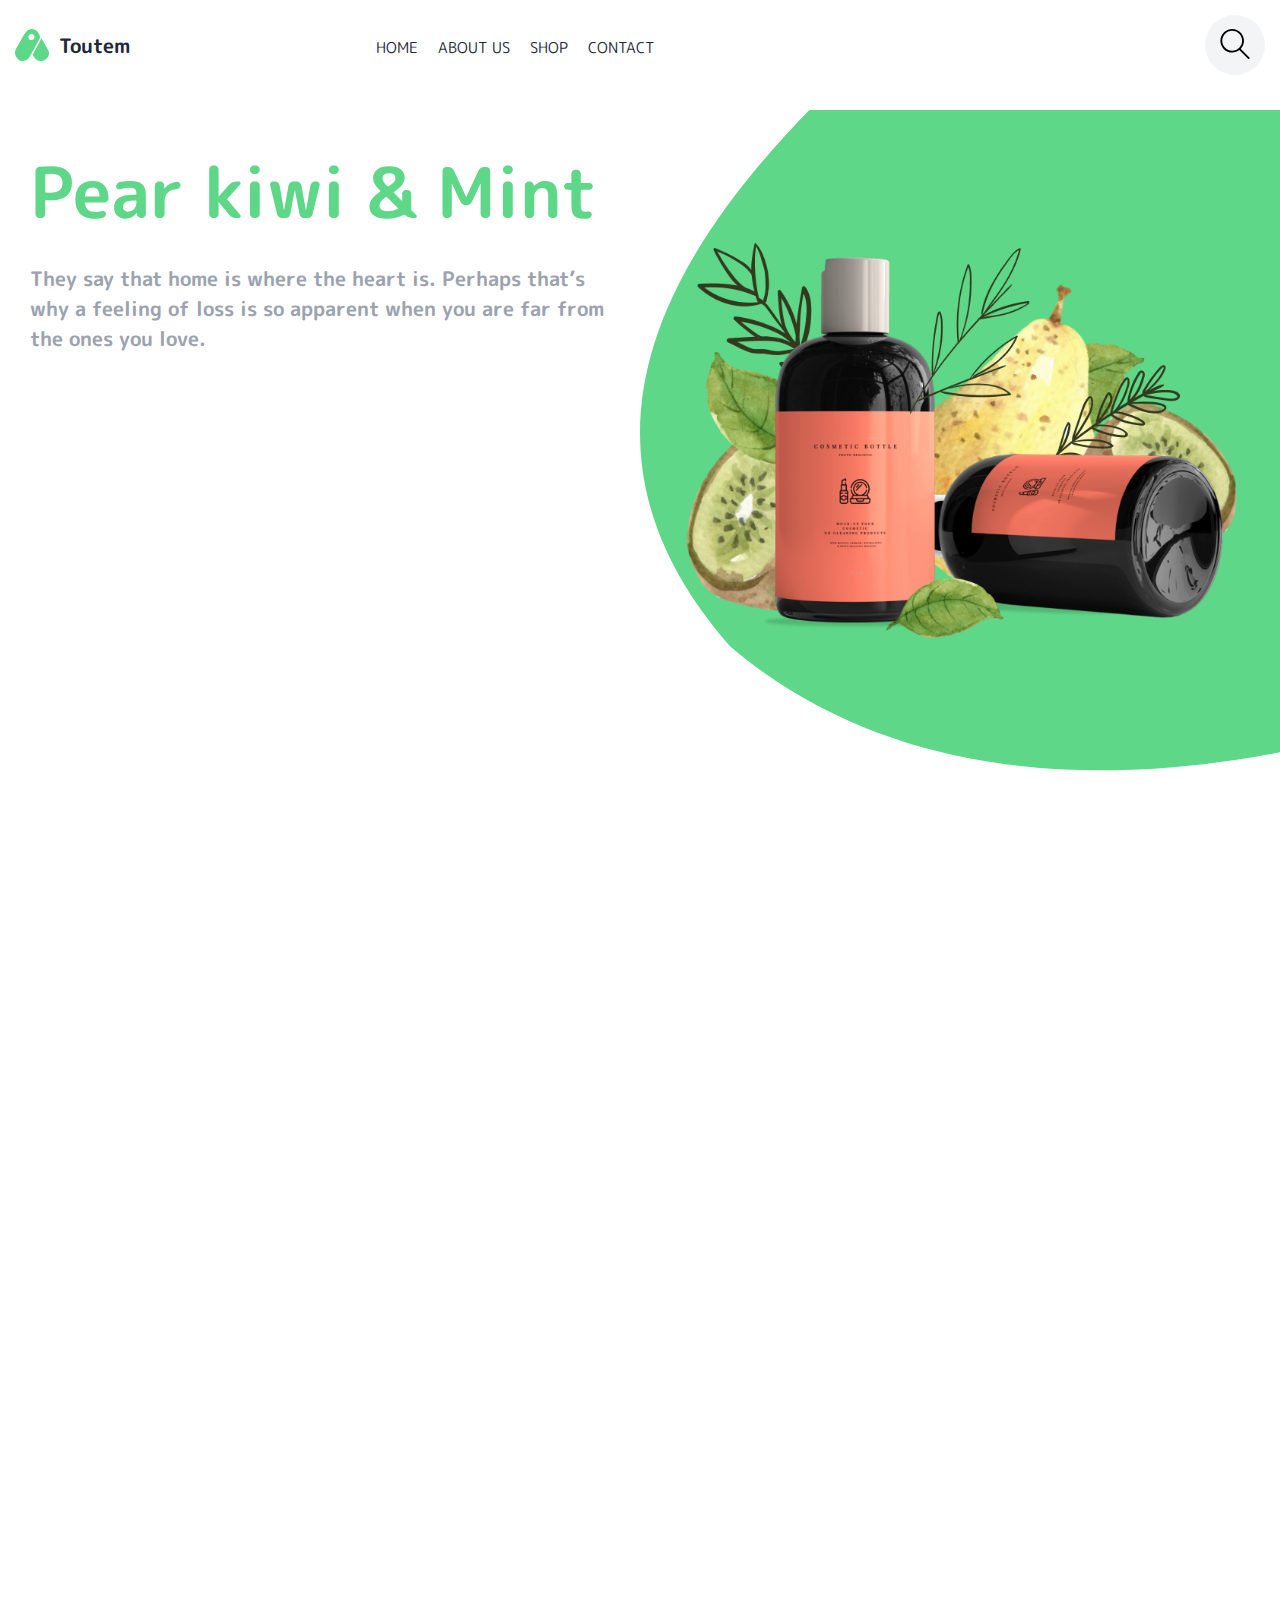
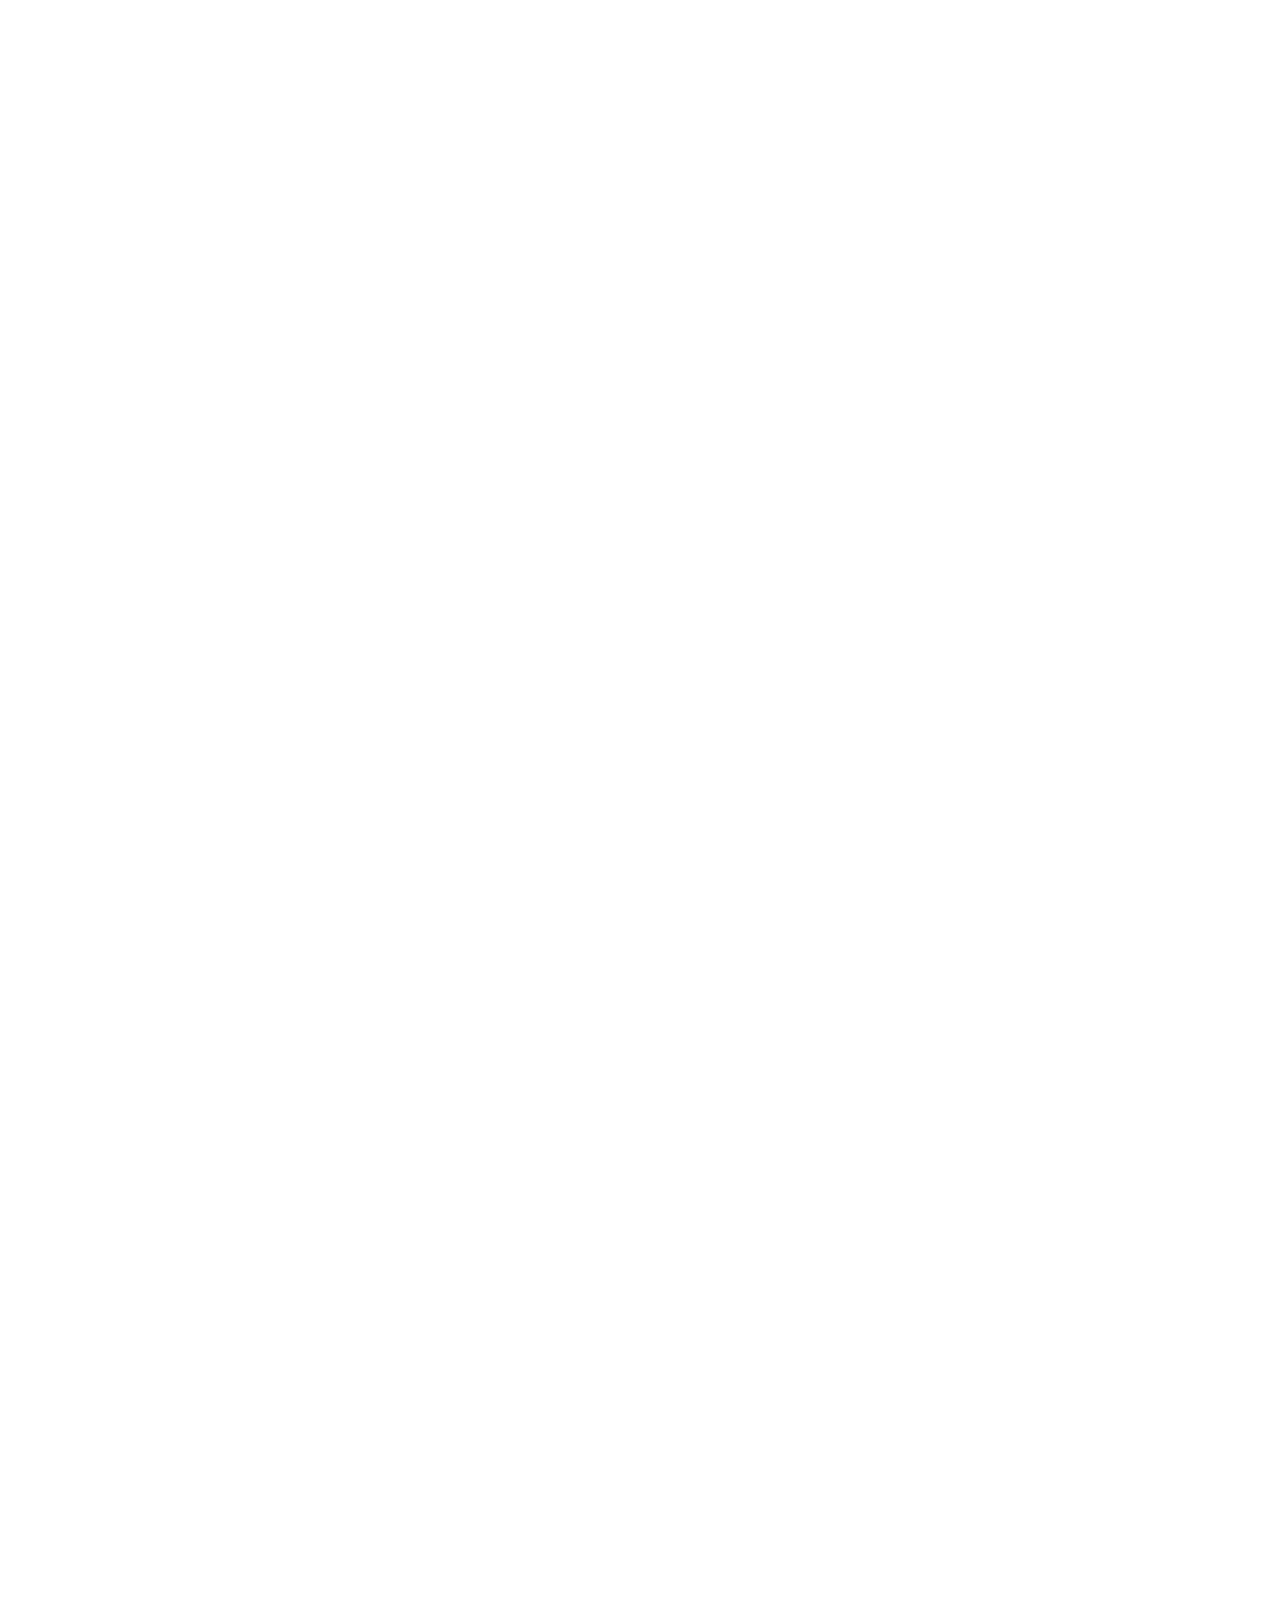
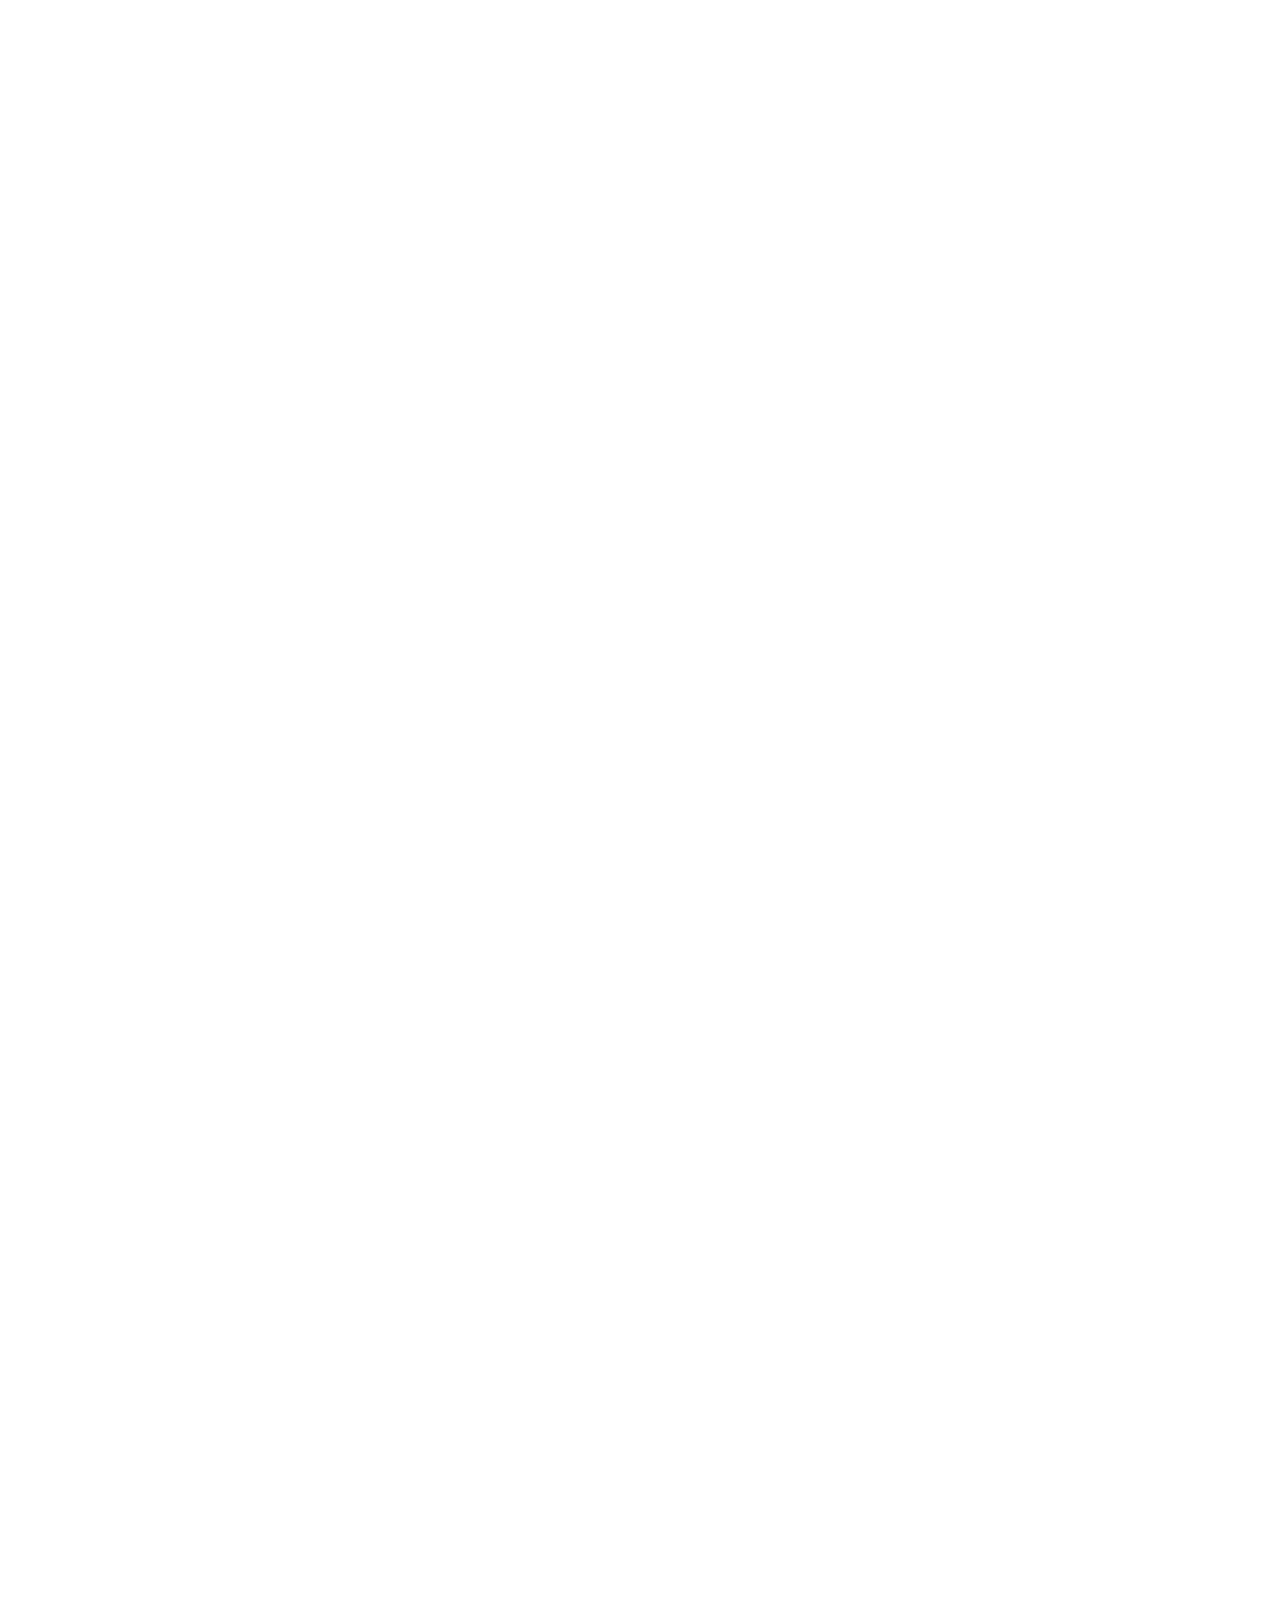
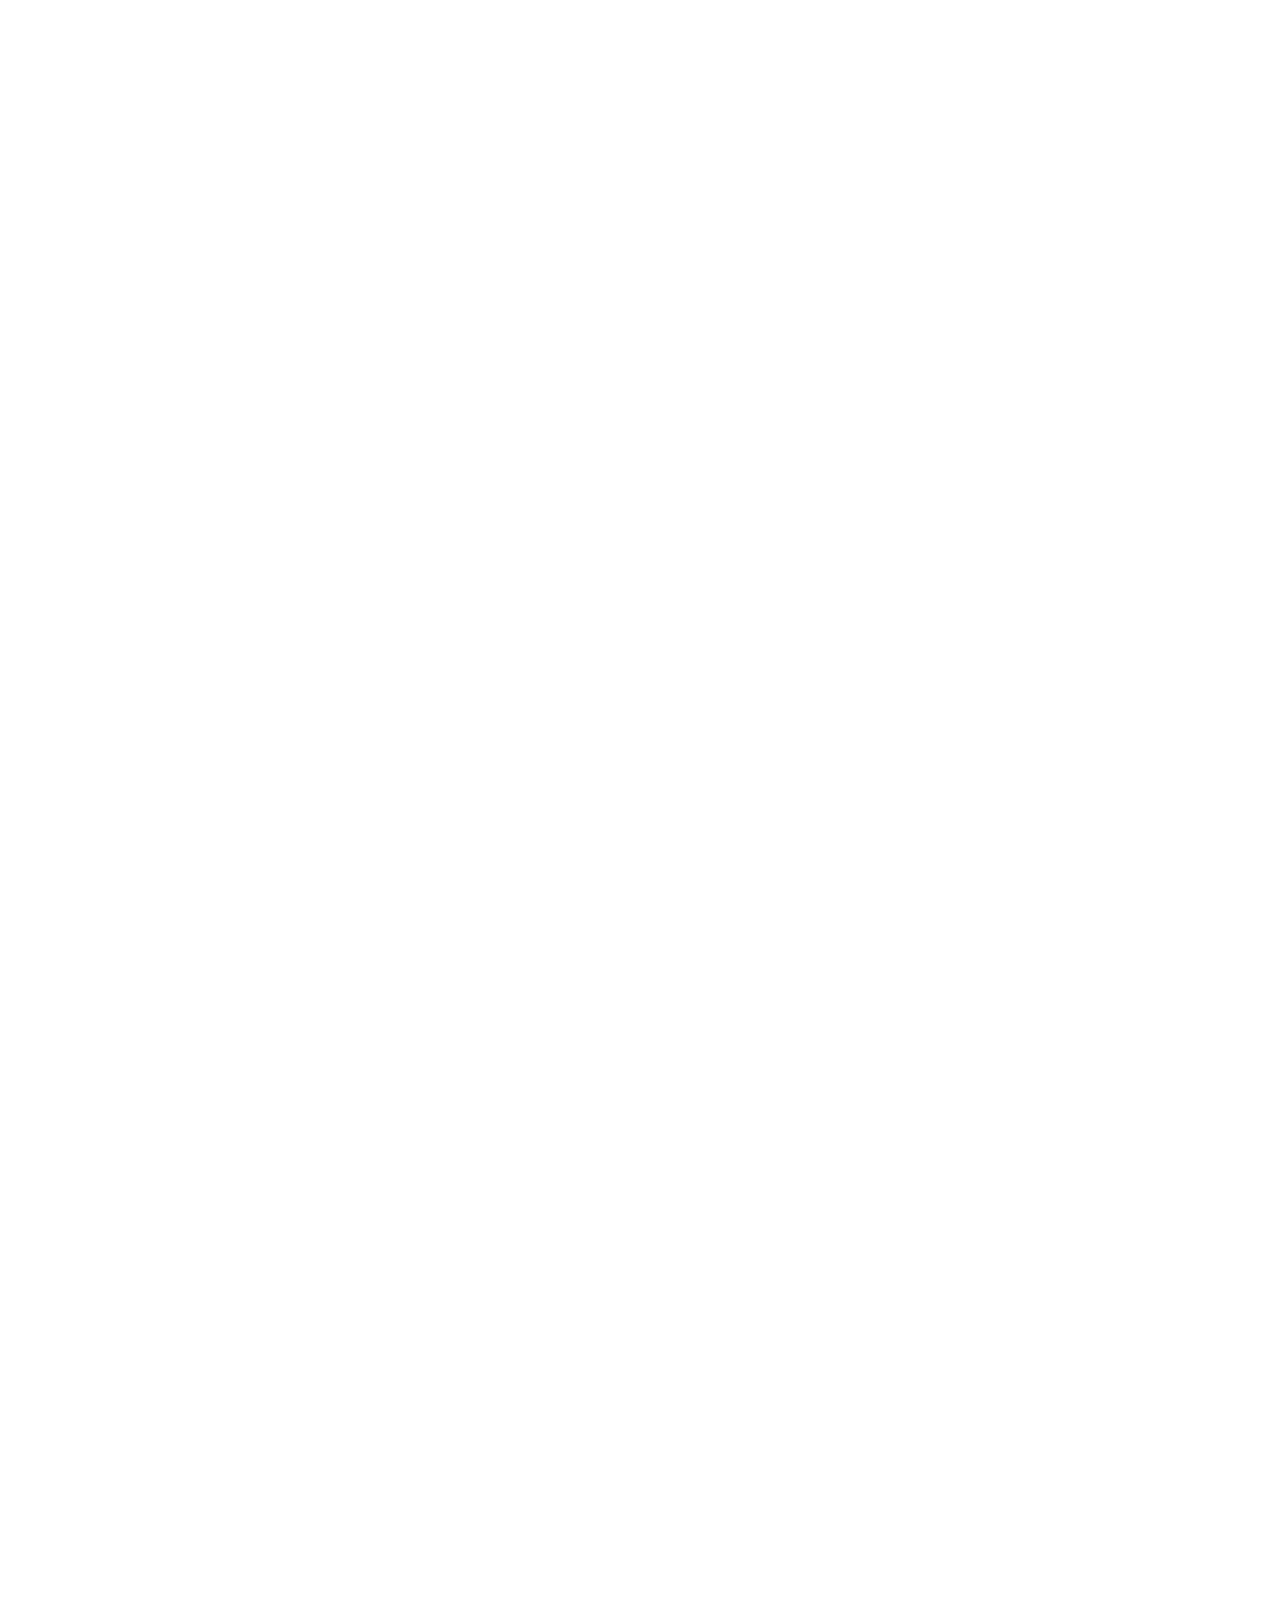
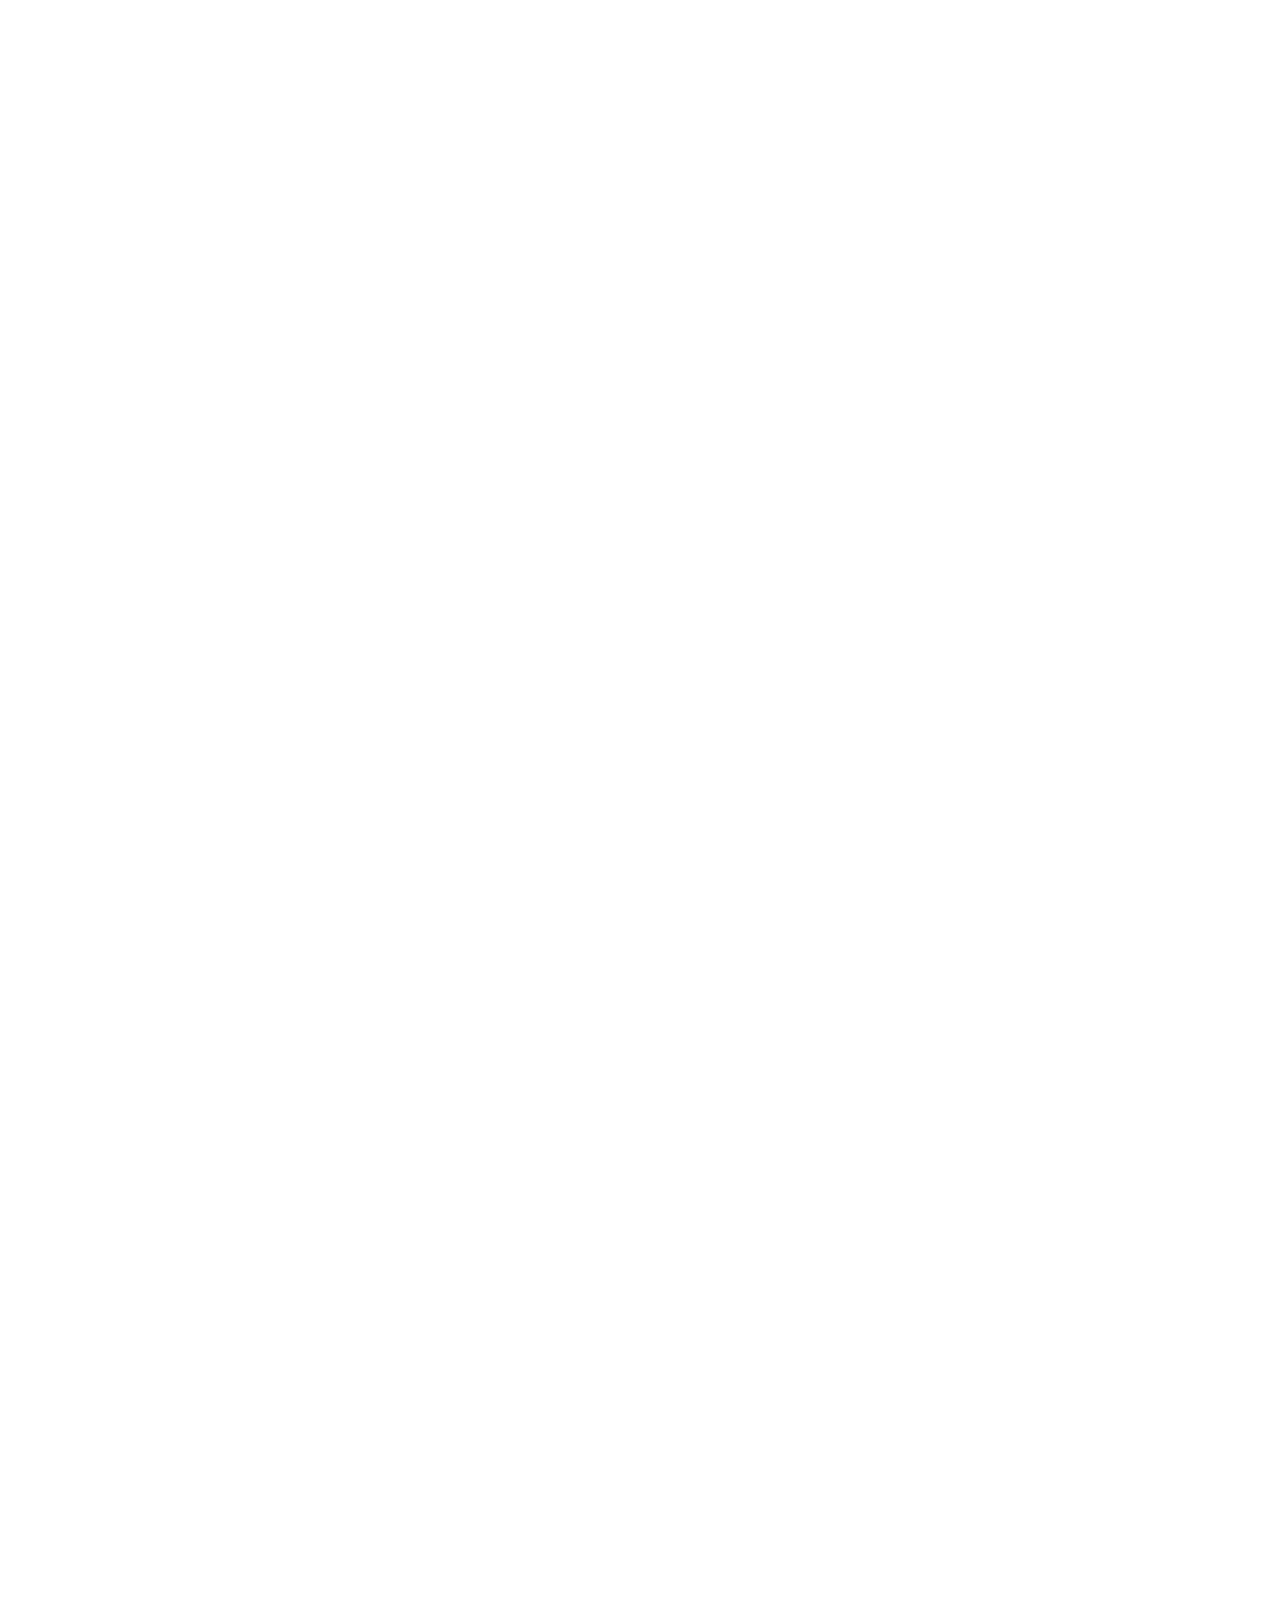
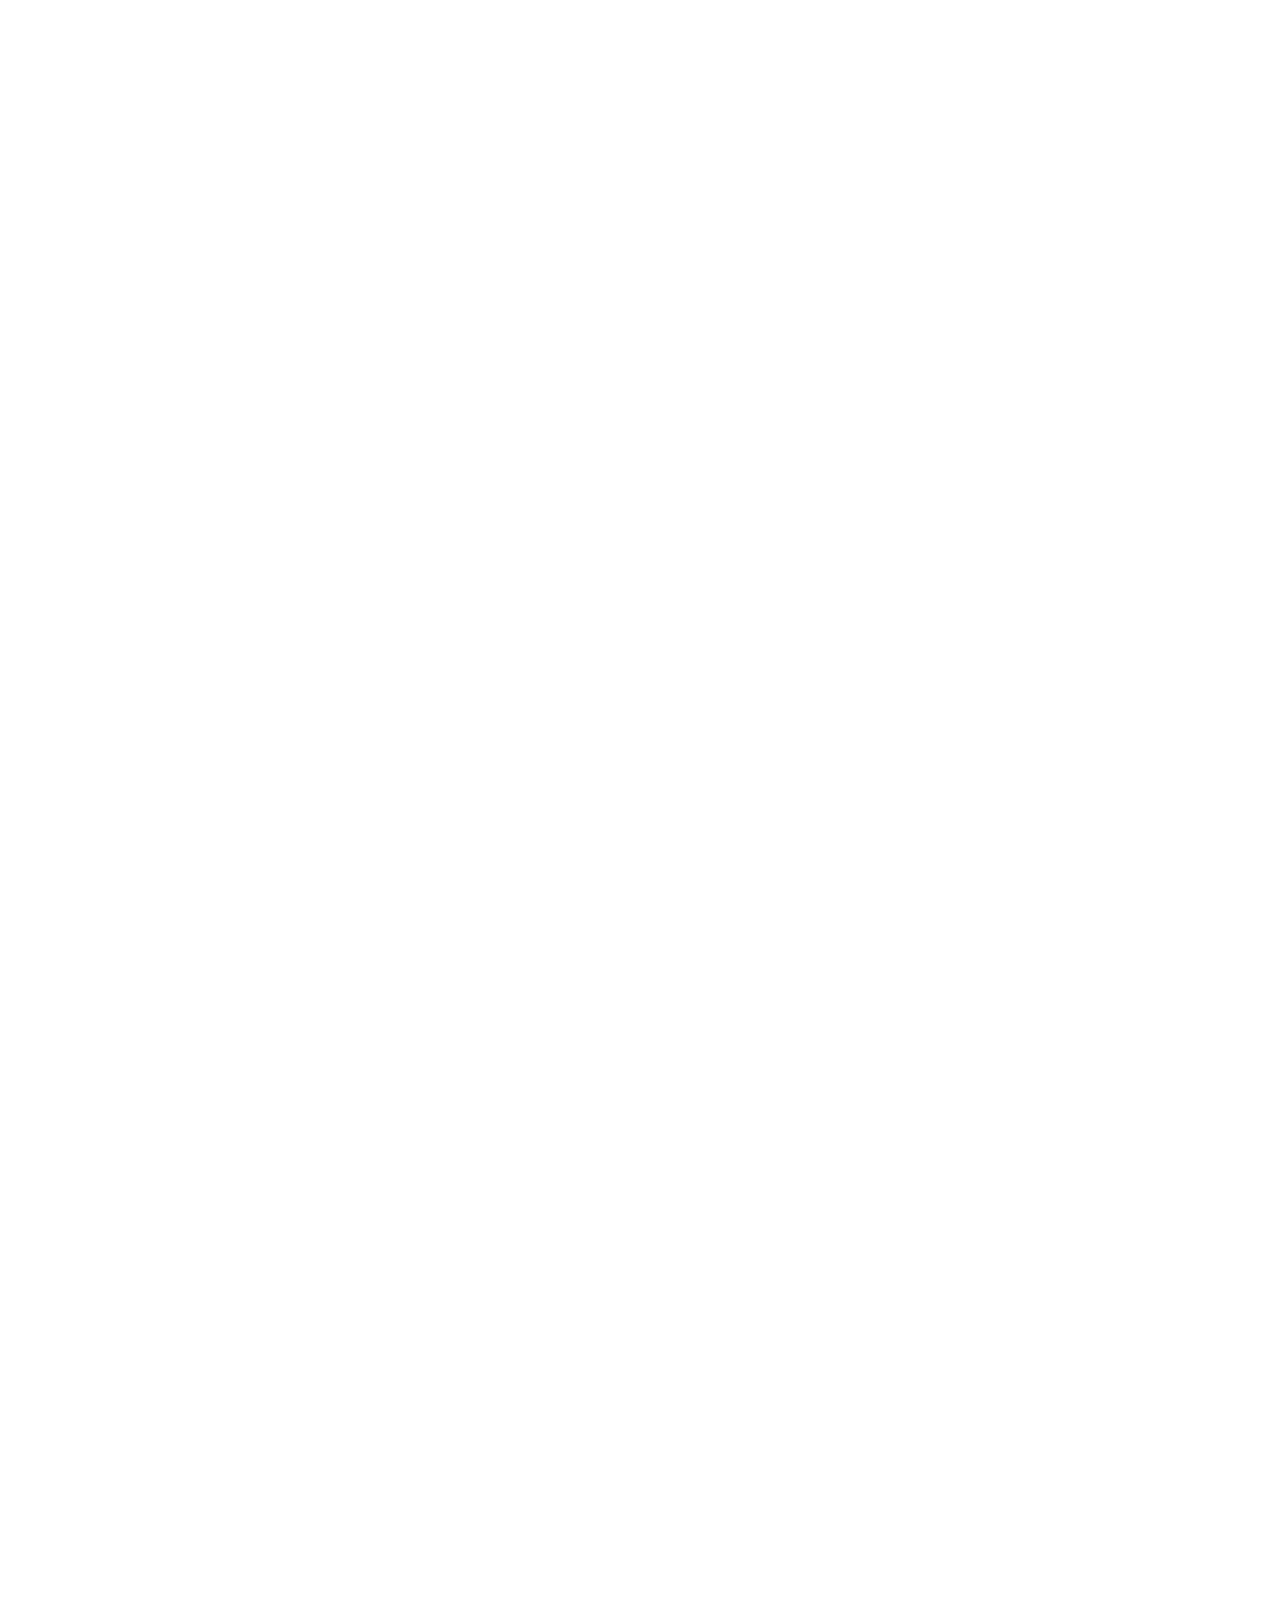
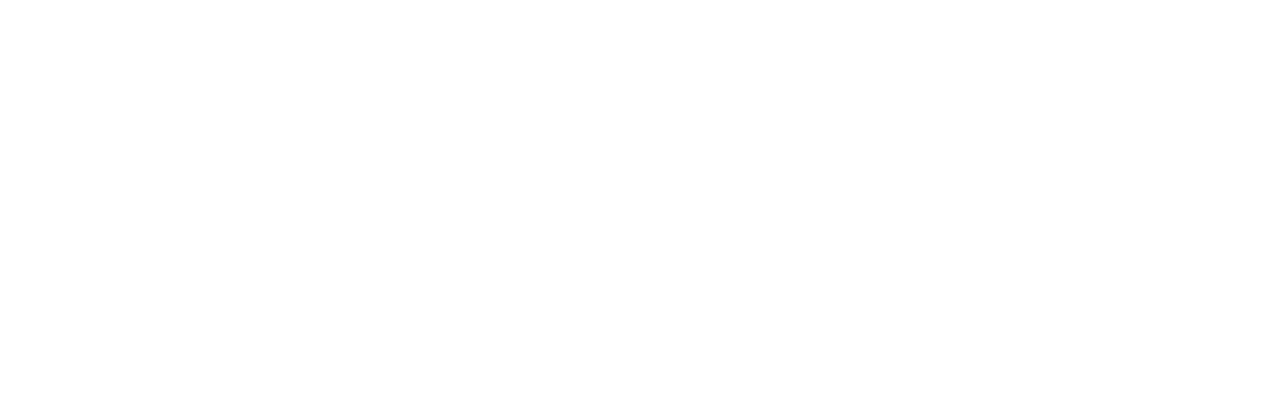
<file: index.html>
<!DOCTYPE html>
<html lang="en">
  <head>
    <meta charset="UTF-8" />
    <meta name="viewport" content="width=device-width, initial-scale=1.0" />
    <link rel="preconnect" href="https://fonts.googleapis.com" />
    <link rel="preconnect" href="https://fonts.gstatic.com" crossorigin />
    <link
      href="https://fonts.googleapis.com/css2?family=Figtree:wght@600;800&family=Inter:wght@400;700&family=M+PLUS+Rounded+1c:wght@100;300;400;500;700;800;900&display=swap"
      rel="stylesheet"
    />

    <link rel="stylesheet" href="/styles/style.css" />
    <title>Toutem</title>
  </head>
  <body>
    <!-- start navbar ----------------------------------------------------------->
    <section class="nav-section">
      <nav class="nav container">
        <!-- logo ------>
        <span class="logo">
          <svg class="icon">
            <use xlink:href="assets/img/icons.svg#logo"></use>
          </svg>
          <span class="logo__text">Toutem</span>
        </span>
        <!-- hamburger menu ------>
        <label class="hamburger-menu">
          <input type="checkbox" class="btn collapsible" />
        </label>
        <!-- search input -->
        <div class="search-wrapper hidden">
          <div class="search-box">
            <input type="search" placeholder="Search" class="input-search" />
            <button class="search-btn">
              <svg class="icon">
                <use xlink:href="assets/img/icons.svg#search"></use>
              </svg>
            </button>
          </div>
        </div>
        <!-- navbar ------>
        <ul class="nav__list hidden">
          <li class="nav__item"><a href="#">home</a></li>
          <li class="nav__item"><a href="#">about us</a></li>
          <li class="nav__item"><a href="#">shop</a></li>
          <li class="nav__item"><a href="#">contact</a></li>
        </ul>
      </nav>
    </section>
    <!-- end navbar ------------------------------------------------------------->

    <!-- start header ----------------------------------------------------------------->
    <section class="header-section container">
      <header class="header grid grid--1x2">
        <div class="header__img-box">
          <!-- background -->
          <picture>
            <source
              media="(min-width: 415px) and (max-width: 835px)"
              srcset="assets/img/ellipse-tablet.svg"
            />
            <source
              media="(min-width: 835px)"
              srcset="assets/img/ellipse-desktop.svg"
            />
            <img
              src="assets/img/ellipse-mobile.svg"
              alt=""
              class="header__bg-img"
            />
          </picture>
          <!-- image -->
          <picture>
            <source
              media="(min-width: 415px) and (max-width: 835px)"
              srcset="assets/img/medicine-tablet.png"
            />
            <source
              media="(min-width: 835px)"
              srcset="assets/img/medicine-desktop.png"
            />
            <img
              class="header__img"
              src="assets/img/medicine-mobile.png"
              alt=""
            />
          </picture>
        </div>
        <div class="header__content">
          <h1>Pear kiwi & Mint</h1>
          <p>
            They say that home is where the heart is. Perhaps that’s why a
            feeling of loss is so apparent when you are far from the ones you
            love.
          </p>
        </div>
      </header>
    </section>
    <!-- end header ------------------------------------------------------------------->
    <script src="js/script.js"></script>
  </body>
</html>
</file>
<file: styles/style.css>
/* Variables **********************************************************/
:root {
  /* colors ****/
  --color-primary: #5fd788;
  --color-white: #fff;
  --color-grey-scale-800: #1f2937;
  --color-grey-scale-400: #9ca3af;
  --color-grey-scale-100: #f3f4f6;

  /* font-size ****/
  --body-small: 1.5rem;
  --body-medium: 2rem;
  --body-large: 1.6rem;
  --body-xlarge: 1.8rem;

  /* break points ****/
  --bp-mobile: 415px;
  --bp-tablet: 835px;
  --bp-desktop: 1440px;

  /* hamburger menu */
  --bur-line-width: 35px;
  --bur-line-height: 5px;
  --bur-line-gap: 5px;
  --hamburger-height: calc(
    var(--bur-line-height) * 3 + var(--bur-line-gap) * 2
  );
}

/* CSS Base **********************************************************/
*,
*::after,
*::before {
  margin: 0;
  padding: 0;
  box-sizing: border-box;
}

html {
  font-size: 62.5%;
}

body {
  font-family: "M PLUS Rounded 1c", sans-serif;
  font-size: var(--body-medium);
  font-weight: normal;
  overflow-x: hidden;
  height: 10000px;
}

a {
  text-decoration: none;
}

li {
  list-style: none;
}

.icon {
  width: 40px;
  height: 40px;
}

.container {
  max-width: calc(var(--bp-desktop));
  margin: 0 auto;
}

.hidden {
  height: 0;
  opacity: 0;
  overflow: hidden;
  transition: all 0.3s;
}

@media screen and (min-width: 835px) {
  .hidden {
    height: 100%;
    opacity: 1;
  }
}

.show-content {
  height: 100%;
  opacity: 1;
}

.grid {
  display: grid;
}

@media screen and (min-width: 415px) {
  .grid--1x2 {
    grid-template-columns: repeat(2, 1fr);
  }
}

/* Typography **********************************************************/
h1 {
  font-size: 4rem;
}

h2 {
  font-size: 3.2rem;
}

h3 {
  font-size: 2.4rem;
}

h4 {
  font-size: 2rem;
}

h5 {
  font-size: 1.8rem;
}

h6 {
  font-size: 1.6rem;
}

/* Hamburger Menu ***************************************************/
.hamburger-menu {
  --x-width: calc(var(--hamburger-height) * 1.41421356237);

  display: inline-flex;
  flex-direction: column;
  gap: var(--bur-line-gap);
  width: max-content;
  cursor: pointer;
}
@media screen and (min-width: 835px) {
  .hamburger-menu {
    display: none;
  }
}
.hamburger-menu::before,
.hamburger-menu::after,
.hamburger-menu input {
  content: "";
  width: var(--bur-line-width);
  height: var(--bur-line-height);
  background-color: black;
  border-radius: 20px;
  transform-origin: left center;
  transition: opacity 0.7s, width 0.7s, rotate 0.7s;
}

.hamburger-menu input {
  appearance: none;
  outline: none;
  pointer-events: none;
}

.hamburger-menu:has(input:checked)::before {
  rotate: 45deg;
  width: var(--x-width);
  translate: 0 calc(var(--bur-line-height) / -2);
}

.hamburger-menu:has(input:checked)::after {
  rotate: -45deg;
  width: var(--x-width);
  translate: 0 calc(var(--bur-line-height) / 2);
}

.hamburger-menu input:checked {
  opacity: 0;
  width: 0;
}

/* Navbar ************************************************************/
.nav-section {
  position: relative;
  padding-bottom: 11rem;
}

.nav {
  display: flex;
  align-items: center;
  justify-content: space-between;
  flex-wrap: wrap;
  padding: 1.5rem;
  background-color: var(--color-white);
  min-height: 7rem;

  position: absolute;
  z-index: 20;
  right: 0;
  left: 0;
}

.nav__list {
  width: 100%;
  text-align: center;
  text-transform: uppercase;
}

@media screen and (min-width: 835px) {
  .nav__list {
    width: auto;
    display: flex;
    flex: 2;
    display: flex;
    justify-content: center;
  }
}

.nav__item {
  padding: 1rem 1rem;
}

.nav__item a:hover {
  color: var(--color-primary);
  border-bottom: 1px solid var(--color-primary);
}

.nav__item a {
  font-size: var(--body-medium);
  color: var(--color-grey-scale-800);
}

@media screen and (min-width: 835px) {
  .nav__item a {
    font-size: var(--body-small);
  }
}
/* Logo ************************************************************/
.logo {
  display: flex;
  justify-content: center;
  align-items: center;
}

.logo__text {
  color: var(--color-grey-scale-800);
  font-size: var(--body-medium);
  font-weight: 600;
  padding: 0.4rem 1rem;
}

.logo .icon {
  fill: var(--color-primary);
  width: 34px;
  height: 34px;
}

/* Search ************************************************************/
.search-wrapper {
  width: 100%;
  display: flex;
  justify-content: center;
  margin: 2rem 0;
}

@media screen and (min-width: 835px) {
  .search-wrapper {
    width: auto;
    order: 1;
    margin: 0;
    justify-content: flex-end;
    flex: 1;
  }
}

.search-box {
  height: 60px;
  width: 60px;
  position: relative;
  transition: all 0.5s;
}

.search-box.active {
  width: 100%;
}
.search-box .input-search {
  height: 100%;
  width: 100%;
  border: none;
  outline: none;
  border-radius: 50px;
  padding: 0 1rem 0 3rem;
  background-color: var(--color-grey-scale-100);
  font-family: inherit;
  font-size: var(--body-small);
}

.search-box .search-btn {
  position: absolute;
  right: 5px;
  top: 50%;
  transform: translateY(-50%);
  height: 50px;
  width: 50px;
  background-color: var(--color-grey-scale-100);
  border: none;
  border-radius: 50px;
  cursor: pointer;
}

.search-box .input-btn.active {
  height: 50px;
  width: 50px;
  right: 12px;
}
.search-btn .icon {
  height: 30px;
  width: 30px;
}

/* Header ************************************************************/
.header {
  padding: 0 1rem;
}

.header .grid {
  gap: 30px;
}

.header__img-box {
  display: flex;
  justify-content: center;
  align-items: center;
  position: relative;
}

.header__img {
  position: absolute;
  top: 40px;
  right: 120px;
}

.header__img,
.header__bg-img {
  max-width: 100%;
}

.header__content {
  text-align: center;
}

.header__content h1 {
  color: var(--color-primary);
  font-weight: 600;

  margin: 2rem 0;
}

.header__content p {
  color: var(--color-grey-scale-400);
  font-weight: 600;
}

@media screen and (min-width: 415px) {
  .header__img-box {
    justify-content: flex-end;
  }

  .header {
    padding: 0;
  }

  .header__content {
    order: -1;
    text-align: left;
    padding: 1rem 3rem;
  }

  .header__content h1 {
    font-size: 7rem;
  }
}

@media screen and (min-width: 415px) and (max-width: 835px) {
  .header__img {
    top: 250px;
    right: -10px;
  }

  .header__content h1 {
    font-size: 4rem;
  }

  .header__content p {
    font-size: var(--body-medium);
  }
}

@media screen and (min-width: 835px) {
  .header__img {
    right: -10px;
    top: 100px;
  }
}
</file>
